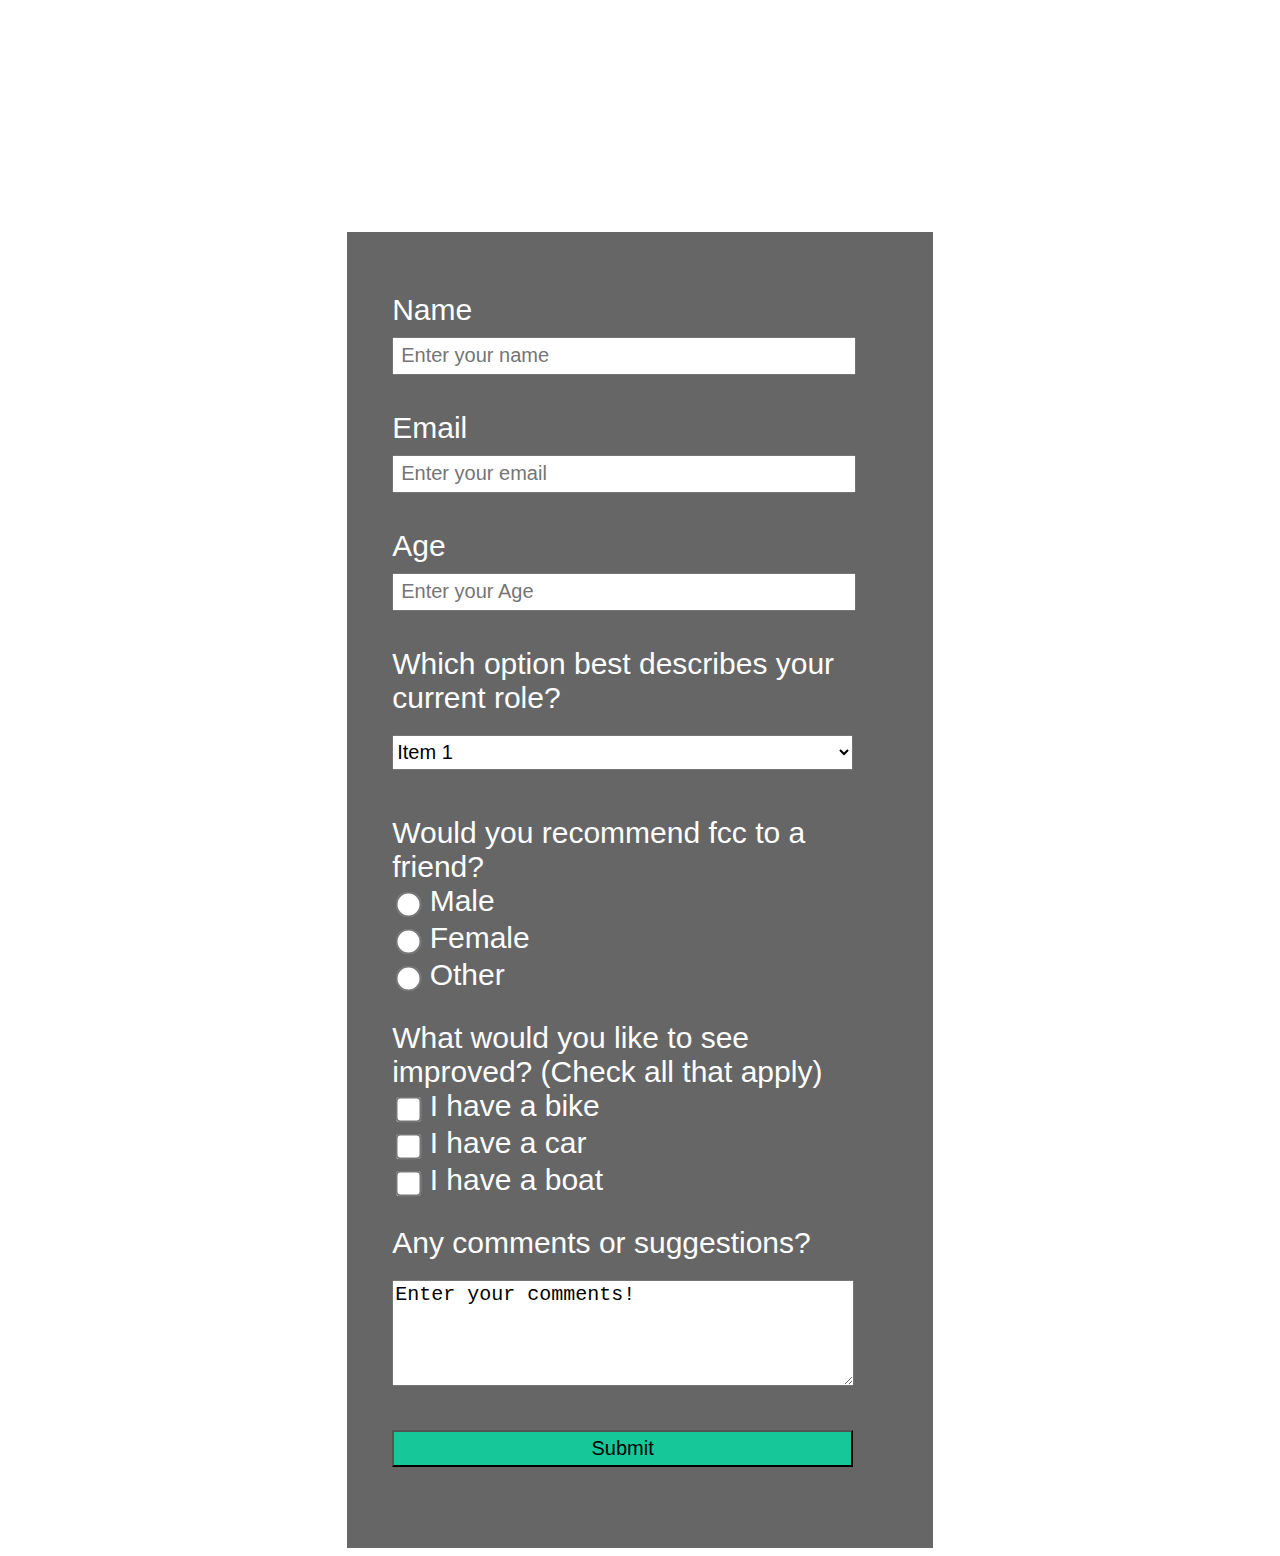
<file: project 2/index.html>
<!DOCTYPE html>
<html lang="en">

<head>
    <meta charset="UTF-8">
    <meta name="viewport" content="width=device-width, initial-scale=1.0">
    <link rel="stylesheet" href="styles.css">
    <title>Survey Form</title>
</head>

<body>
    <div id="header">
        <h1 id="title">freeCodeCamp Survey Form</h1>
        <p id="description">Thank you for improving this platform.</p>
    </div>
    <div id="form-div">
        <form id="survey-form">
            <p><label id="name-label">Name</label><br>
                <input id="name" type="text" placeholder="Enter your name" required/><br></p>
            <p><label id="email-label">Email</label><br>
                <input id="email" type="email" placeholder="Enter your email" required/><br></p>
            <p><label id="number-label">Age</label><br>
                <input min="10" max="99" id="number" type="number" placeholder="Enter your Age" /><br></p>
            <p><label for="dropdown">Which option best describes your current role?</label><br>
                <select id="dropdown">
                    <option value="item-1">Item 1</option>
                    <option value="item-2">Item 2</option>
                    <option value="item-3">Item 3</option>
                    <option value="item-4">Item 4</option>
                </select><br></p>
            <p> <label>Would you recommend fcc to a friend?</label><br>
                <input class="radio-checkbox" type="radio" name="gender" value="male">
                <label for="male">Male</label><br>
                <input class="radio-checkbox" type="radio" name="gender" value="female">
                <label for="female">Female</label><br>
                <input class="radio-checkbox" type="radio" name="gender" value="other">
                <label for="other">Other</label><br></p>
            <p><label>What would you like to see improved? (Check all that apply)</label><br>
                <input class="radio-checkbox" type="checkbox" id="vehicle1" name="vehicle1" value="Bike">
                <label for="vehicle1"> I have a bike</label><br>
                <input class="radio-checkbox" type="checkbox" id="vehicle2" name="vehicle2" value="Car">
                <label for="vehicle2"> I have a car</label><br>
                <input class="radio-checkbox" type="checkbox" id="vehicle3" name="vehicle3" value="Boat">
                <label for="vehicle3"> I have a boat</label><br> </p>
            <p><label for="comments">Any comments or suggestions?</label><br>
                <textarea id="comments">Enter your comments!</textarea><br>
                <input type="submit" id="submit" /></p>
        </form>

    </div>
    <script src="https://cdn.freecodecamp.org/testable-projects-fcc/v1/bundle.js"></script>
</body>

</html>
</file>
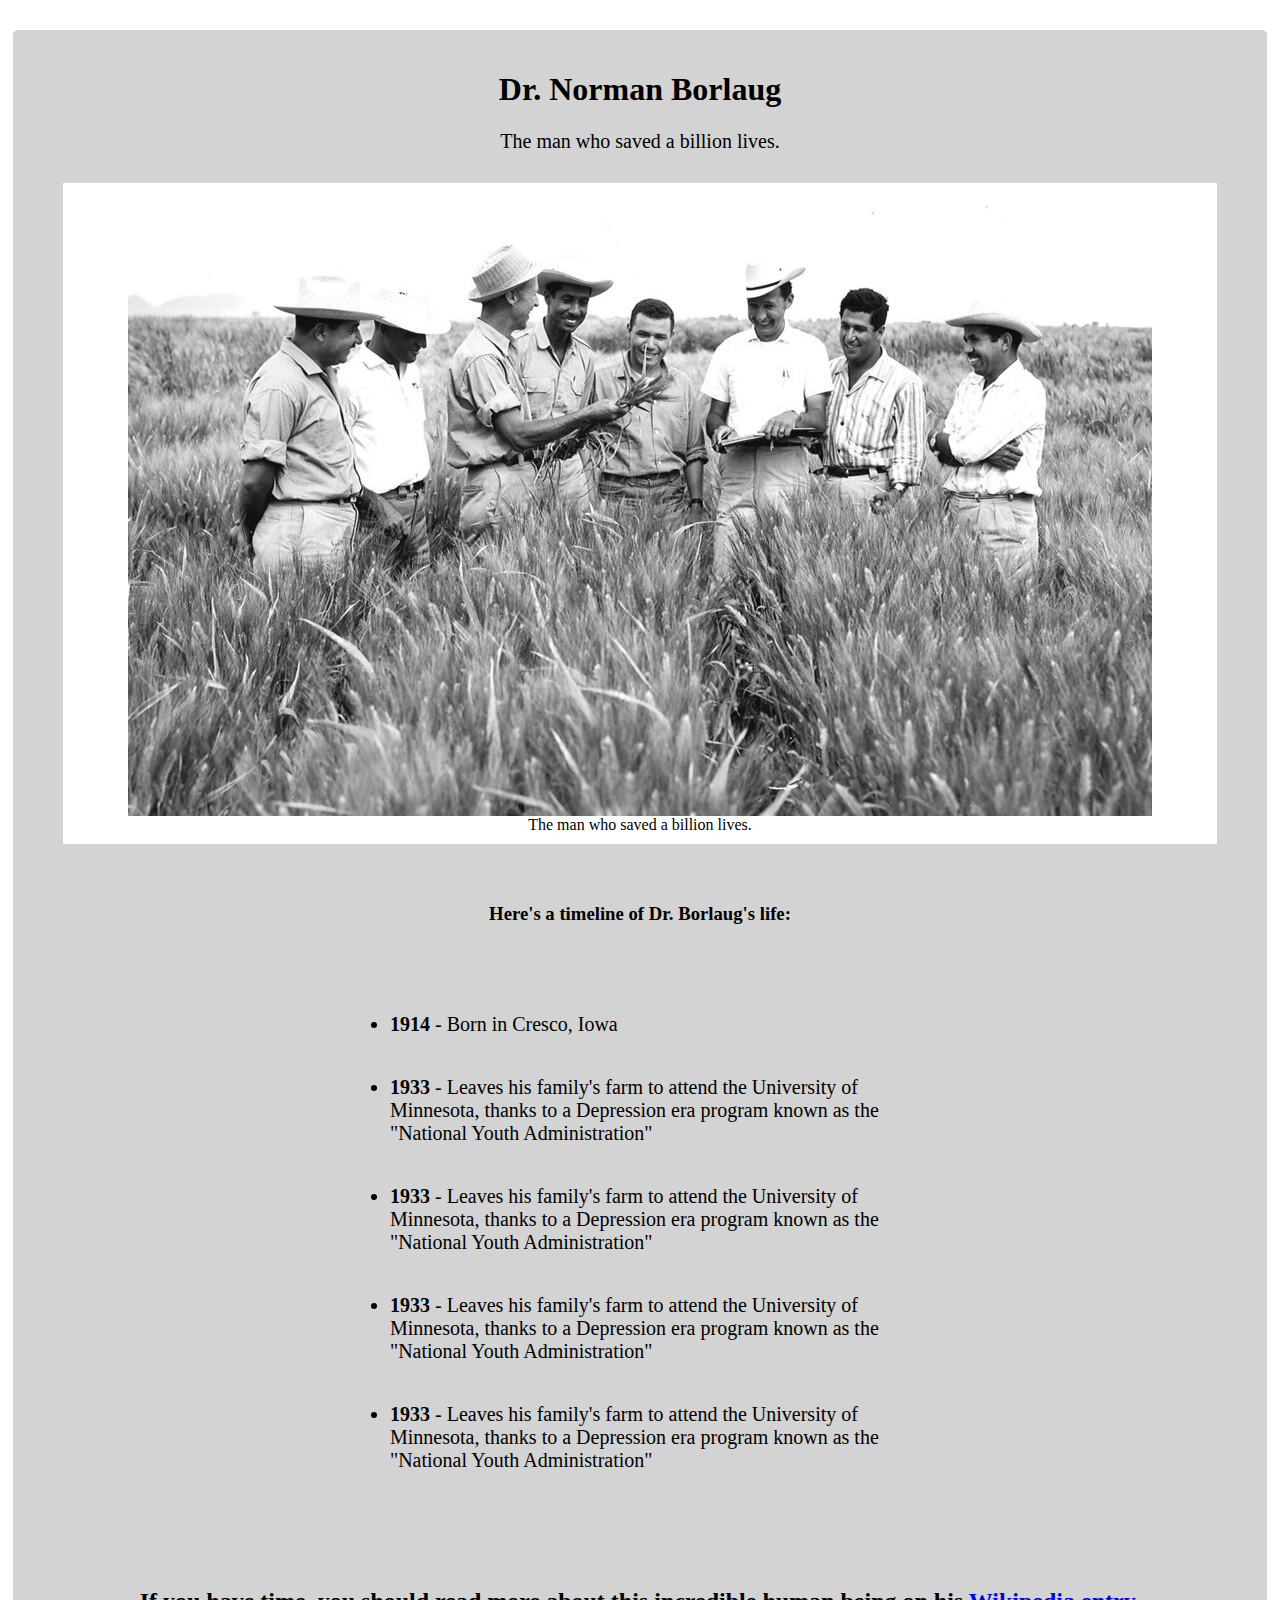
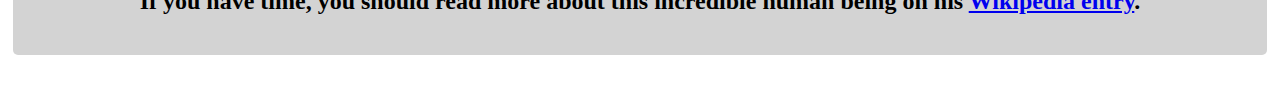
<file: project1/index.html>
<!DOCTYPE html>
<html lang="en">

<head>
    <meta charset="UTF-8">
    <meta name="viewport" content="width=device-width, initial-scale=1.0">
    <link rel="stylesheet" href="styles.css">
    <title>Tribute Page</title>
</head>

<body>
    <div id="main">
        <div id="first-div"><h1 id="title">Dr. Norman Borlaug</h1>
        <p>The man who saved a billion lives.</p>
        <div id="img-div">
            <img id="image" src="norman.jpg" alt="norman" />
            <figcaption id="img-caption">The man who saved a billion lives.</figcaption>
        </div></div>
        
        <div id="tribute-info">
            <h3 style="text-align: center;"><b>Here's a timeline of Dr. Borlaug's life:</b></h3>
            <ul>
                <li><b>1914</b> - Born in Cresco, Iowa</li>
                <li><b>1933</b> - Leaves his family's farm to attend the University of Minnesota, thanks to a Depression
                    era program known as the "National Youth Administration"</li>
                <li><b>1933</b> - Leaves his family's farm to attend the University of Minnesota, thanks to a Depression
                    era program known as the "National Youth Administration"</li>
                <li><b>1933</b> - Leaves his family's farm to attend the University of Minnesota, thanks to a Depression
                    era program known as the "National Youth Administration"</li>
                <li><b>1933</b> - Leaves his family's farm to attend the University of Minnesota, thanks to a Depression
                    era program known as the "National Youth Administration"</li>
            </ul>
        </div>
        <h2 style="text-align: center;">If you have time, you should read more about this incredible human being on his <a target="_blank" id="tribute-link"
                href="https://en.wikipedia.org/wiki/Norman_Borlaug">Wikipedia entry</a>.</h2>
    </div>
    <script src="https://cdn.freecodecamp.org/testable-projects-fcc/v1/bundle.js"></script>
</body>

</html>
</file>
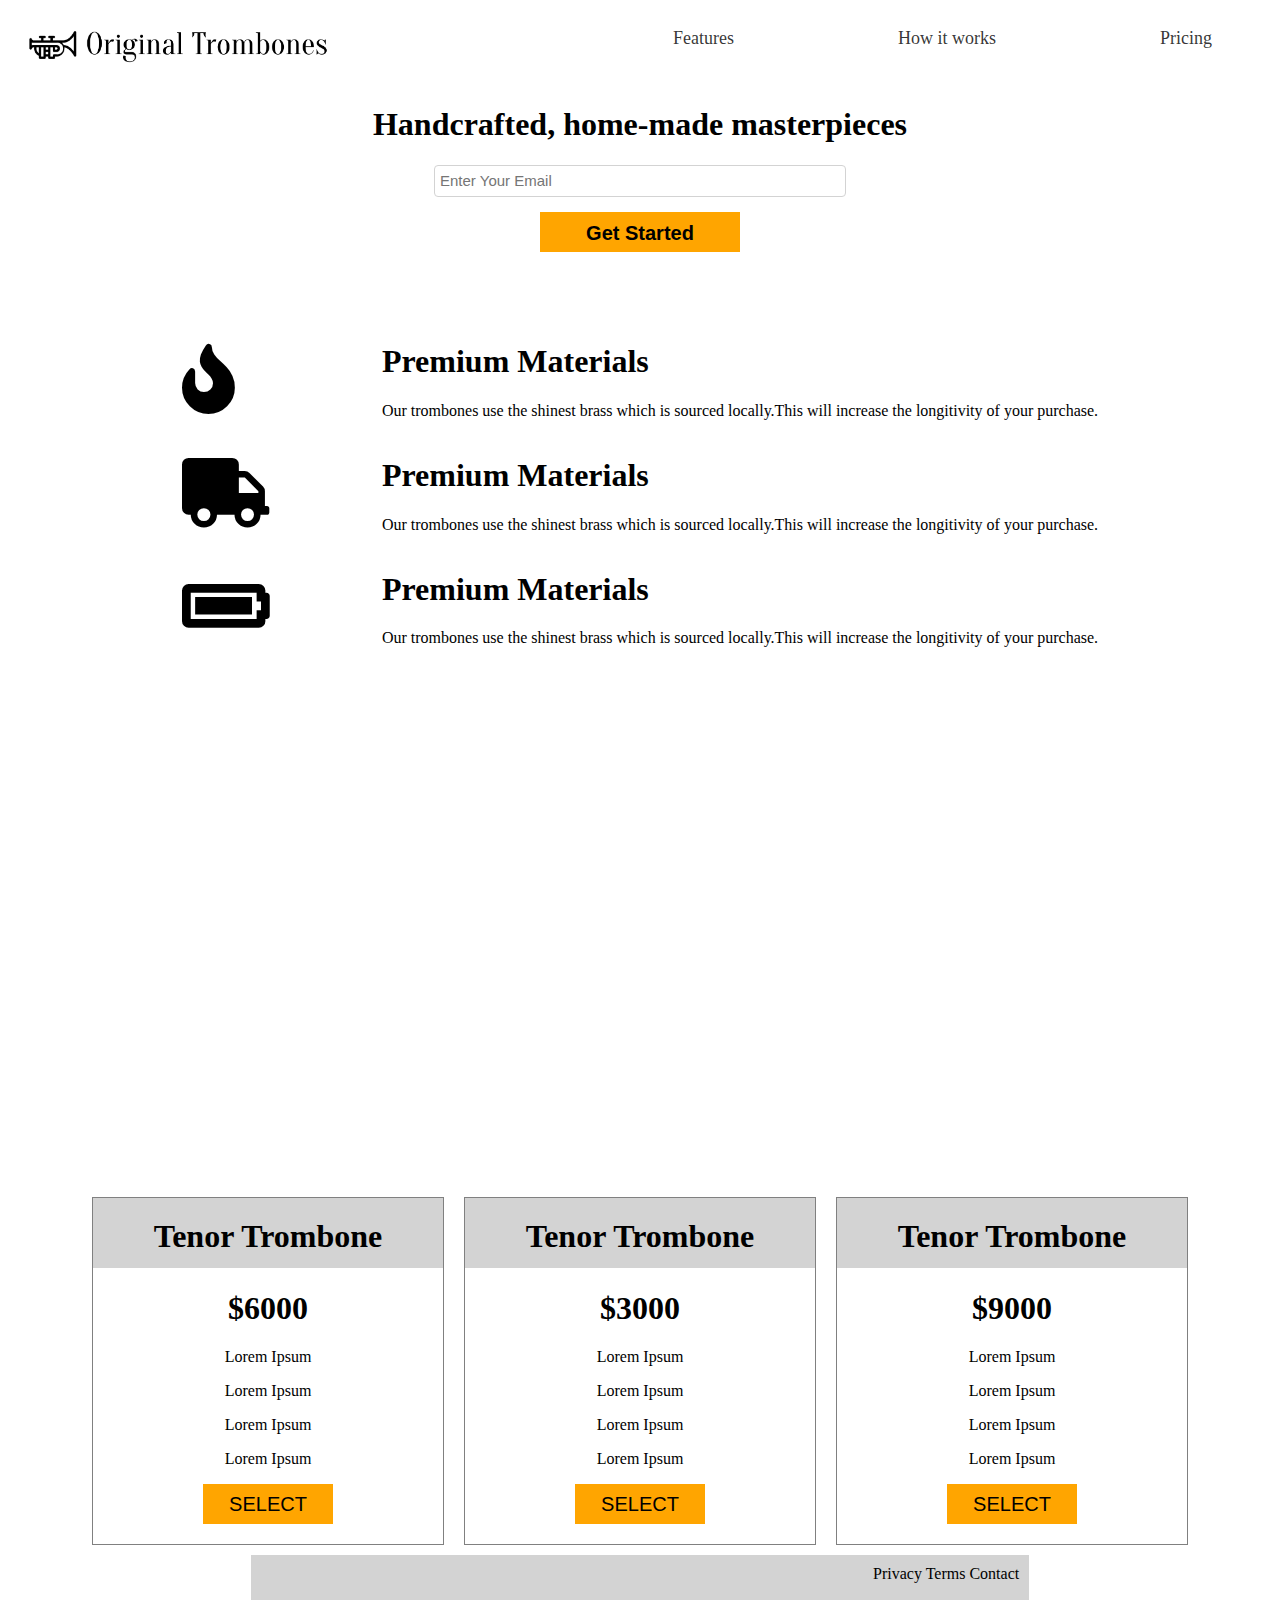
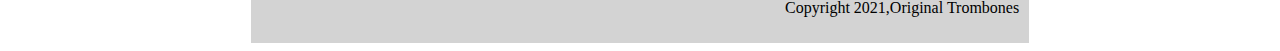
<file: project3/index.html>
<!DOCTYPE html>
<html lang="en">

<head>
    <meta charset="UTF-8">
    <meta name="viewport" content="width=device-width, initial-scale=1.0">
    <link rel="stylesheet" href="styles.css" />
    <link  rel="stylesheet" href="https://cdnjs.cloudflare.com/ajax/libs/font-awesome/5.13.1/css/all.min.css">
    <title>Landing page</title>
</head>

<body>
    <header id="header">
        <img src="image.png" alt="icon" id="header-img" />
        <nav id="nav-bar">
            <a href="#first" class="nav-link">Features</a>
            <a href="#second" class="nav-link">How it works</a>
            <a href="#third" class="nav-link">Pricing</a>
        </nav>
    </header>
    <div id="form-div">
        <h1>Handcrafted, home-made masterpieces</h1>
        <form id="form" method="POST" action="https://www.freecodecamp.com/email-submit">
            <input name="email" id="email" type="email" placeholder="Enter Your Email" /><br>
            <input id="submit" type="submit" value="Get Started" />
        </form>
    </div>
    <div id="main-div">
        <section id="first">
            <i class="fas fa-fire icons"></i>
            <div>
                <h1>Premium Materials</h1>
                <p>Our trombones use the shinest brass which is sourced locally.This will increase the longitivity of your
                    purchase.</p>
            </div>
            <i class="fas fa-truck icons"></i>
            <div>
                <h1>Premium Materials</h1>
                <p>Our trombones use the shinest brass which is sourced locally.This will increase the longitivity of your
                    purchase.</p>
            </div>
            <i class="fas fa-battery-full icons"></i>
            <div>
                <h1>Premium Materials</h1>
                <p>Our trombones use the shinest brass which is sourced locally.This will increase the longitivity of your
                    purchase.</p>
            </div>
        </section>
        <section id="second">
            <iframe id="video" width="700" height="400" src="https://www.youtube.com/embed/y8Yv4pnO7qc" frameborder="0"
                allow="accelerometer; autoplay; clipboard-write; encrypted-media; gyroscope; picture-in-picture"
                allowfullscreen></iframe>
        </section>
        <section id="third">
            <div class="card">
                <div class="card-head">
                    <h1 class="card-heading">Tenor Trombone</h1>
                </div>
                <div>
                    <h1 class="card-money">$6000</h1>
                    <p>Lorem Ipsum</p>
                    <p>Lorem Ipsum</p>
                    <p>Lorem Ipsum</p>
                    <p>Lorem Ipsum</p>
                    <button class="card-button">SELECT</button>
                </div>
            </div>
            <div class="card">
                <div class="card-head">
                    <h1 class="card-heading">Tenor Trombone</h1>
                </div>
                <div>
                    <h1 class="card-money">$3000</h1>
                    <p>Lorem Ipsum</p>
                    <p>Lorem Ipsum</p>
                    <p>Lorem Ipsum</p>
                    <p>Lorem Ipsum</p>
                    <button class="card-button">SELECT</button>
                </div>
            </div>
            <div class="card">
                <div class="card-head">
                    <h1 class="card-heading">Tenor Trombone</h1>
                </div>
                <div>
                    <h1 class="card-money">$9000</h1>
                    <p>Lorem Ipsum</p>
                    <p>Lorem Ipsum</p>
                    <p>Lorem Ipsum</p>
                    <p>Lorem Ipsum</p>
                    <button class="card-button">SELECT</button>
                </div>
            </div>
        </section>
    <footer id="footer">
            <nav id="footer-nav">
                <a class="footer-nav-link">Privacy</a>
                <a class="footer-nav-link">Terms</a>
                <a class="footer-nav-link">Contact</a>
            </nav>
            <p>Copyright 2021,Original Trombones</p>
    </footer>
</div>
<script src="https://cdn.freecodecamp.org/testable-projects-fcc/v1/bundle.js"></script>
</body>

</html>
</file>
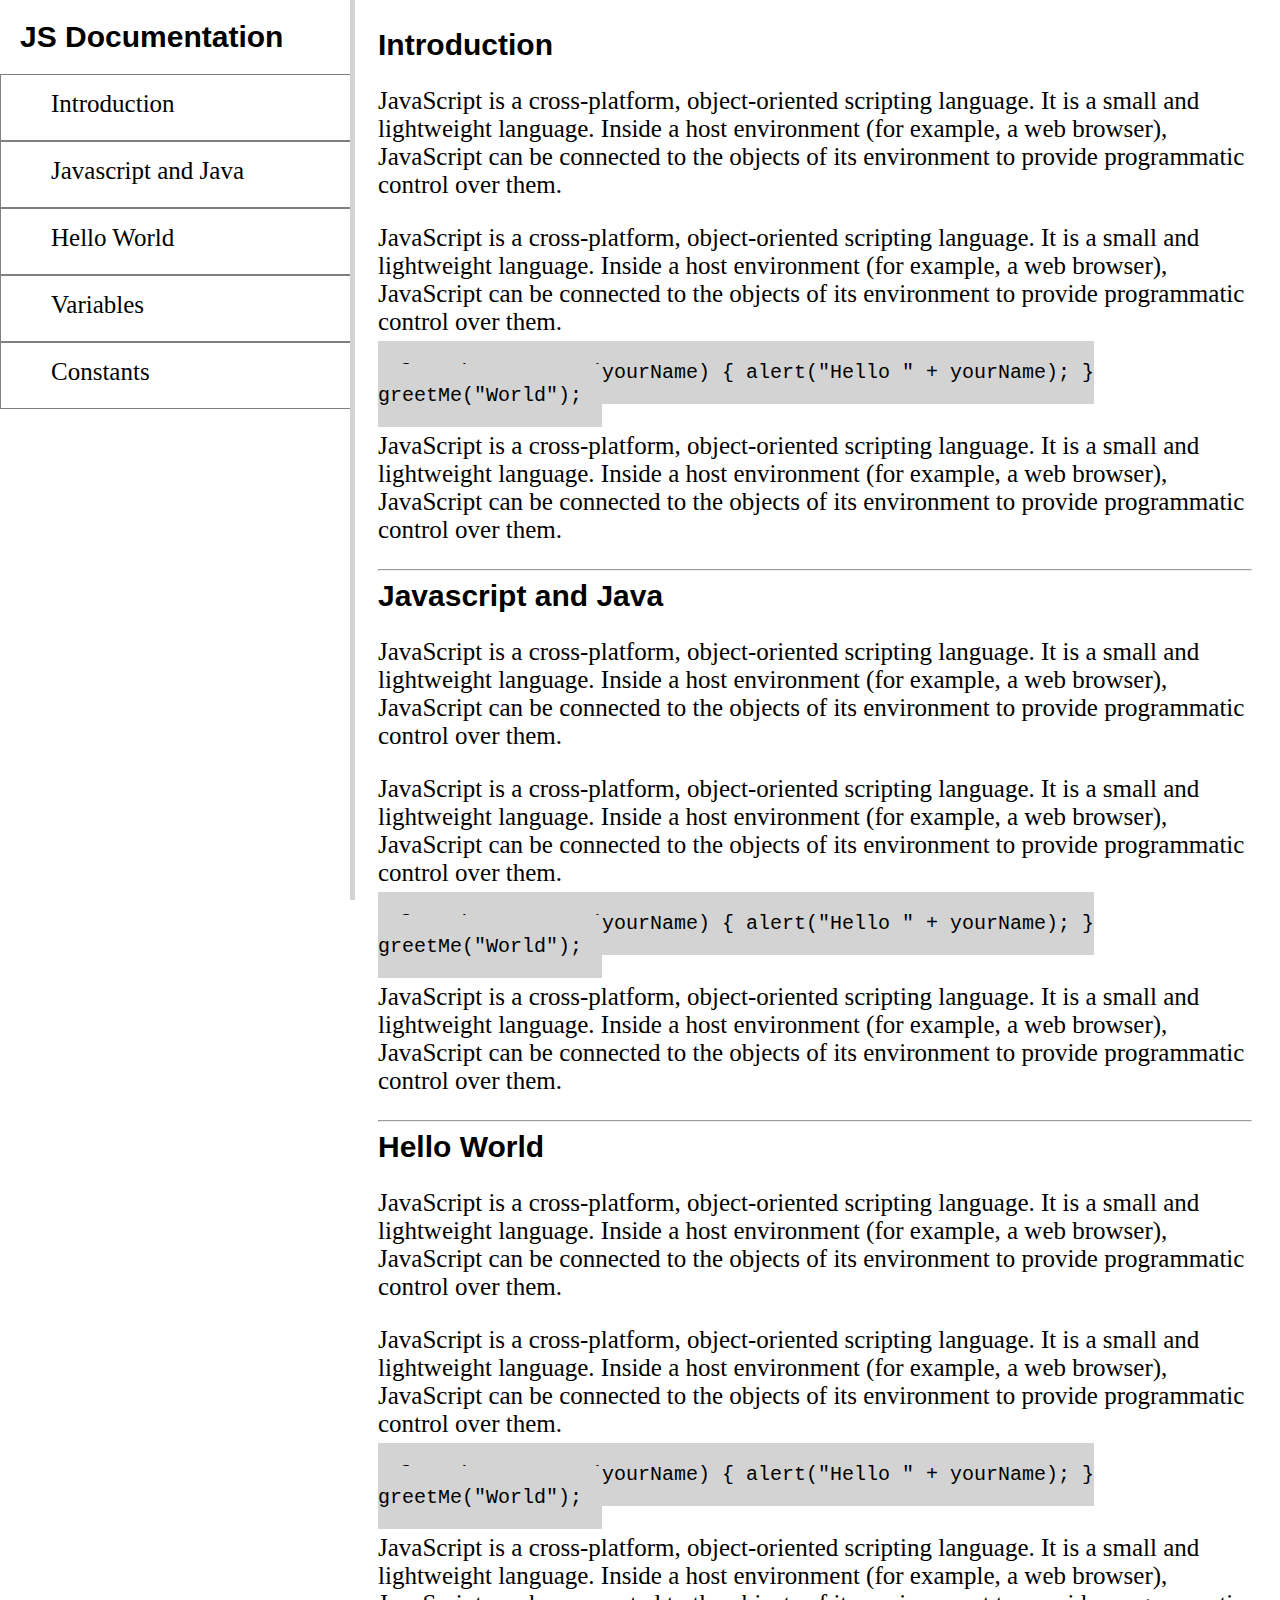
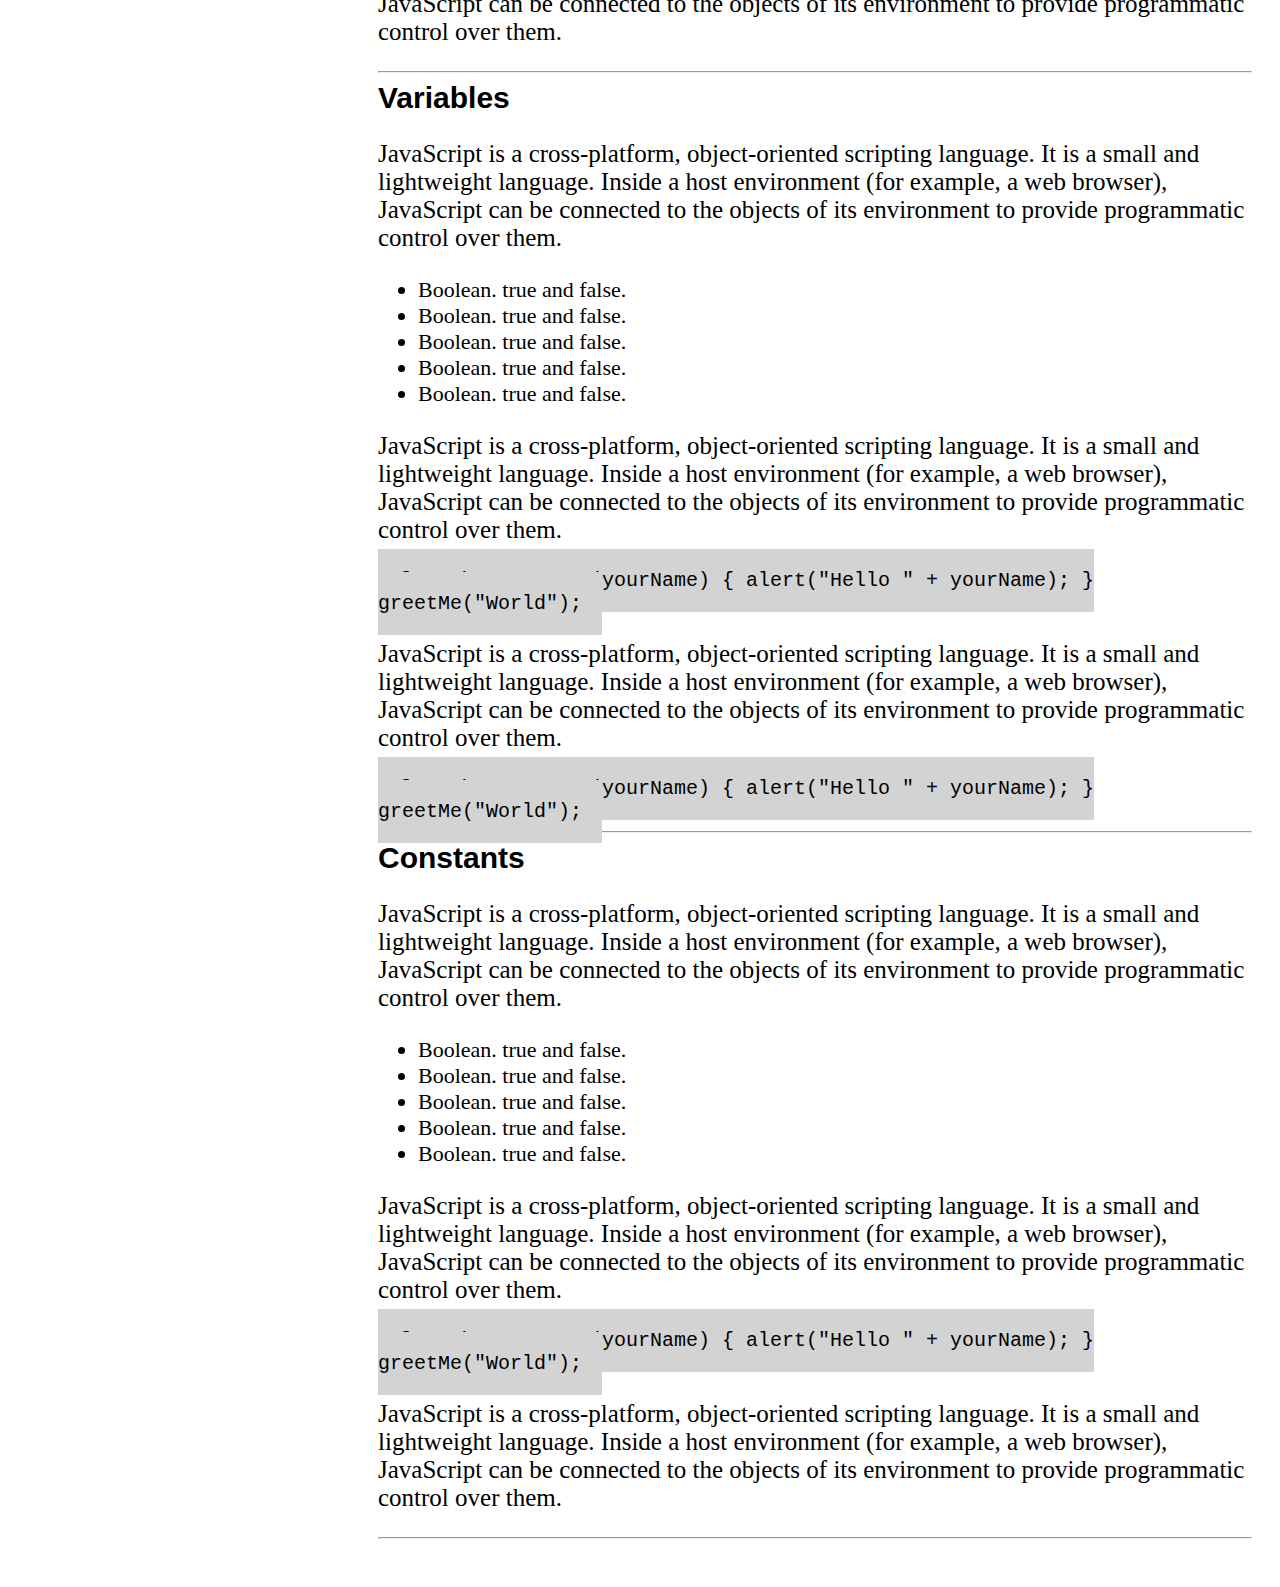
<file: project4/index.html>
<!DOCTYPE html>
<html lang="en">

<head>
    <meta charset="UTF-8">
    <meta name="viewport" content="width=device-width, initial-scale=1.0">
    <link rel="stylesheet" href="styles.css" />
    <title>Documentation Page</title>
</head>

<body>
      <main id="main-doc">
        <section class="main-section" id="Introduction">
            <header>Introduction</header>
            <p>JavaScript is a cross-platform, object-oriented scripting language. It is a small and lightweight
                language. Inside a host environment (for example, a web browser), JavaScript can be connected to the
                objects of its environment to provide programmatic control over them.</p>
            <p>JavaScript is a cross-platform, object-oriented scripting language. It is a small and lightweight
                language. Inside a host environment (for example, a web browser), JavaScript can be connected to the
                objects of its environment to provide programmatic control over them.</p>
            <code>function greetMe(yourName) { alert("Hello " + yourName); }
                greetMe("World");</code>
            <p>JavaScript is a cross-platform, object-oriented scripting language. It is a small and lightweight
                language. Inside a host environment (for example, a web browser), JavaScript can be connected to the
                objects of its environment to provide programmatic control over them.</p>
        </section><hr>
        <section class="main-section" id="Javascript_and_Java">
            <header>Javascript and Java</header>
            <p>JavaScript is a cross-platform, object-oriented scripting language. It is a small and lightweight
                language. Inside a host environment (for example, a web browser), JavaScript can be connected to the
                objects of its environment to provide programmatic control over them.</p>
            <p>JavaScript is a cross-platform, object-oriented scripting language. It is a small and lightweight
                language. Inside a host environment (for example, a web browser), JavaScript can be connected to the
                objects of its environment to provide programmatic control over them.</p>
            <code>function greetMe(yourName) { alert("Hello " + yourName); }
                greetMe("World");</code>
            <p>JavaScript is a cross-platform, object-oriented scripting language. It is a small and lightweight
                language. Inside a host environment (for example, a web browser), JavaScript can be connected to the
                objects of its environment to provide programmatic control over them.</p>
        </section><hr>
        <section class="main-section" id="Hello_World">
            <header >Hello World</header>
            <p>JavaScript is a cross-platform, object-oriented scripting language. It is a small and lightweight
                language. Inside a host environment (for example, a web browser), JavaScript can be connected to the
                objects of its environment to provide programmatic control over them.</p>
            <p>JavaScript is a cross-platform, object-oriented scripting language. It is a small and lightweight
                language. Inside a host environment (for example, a web browser), JavaScript can be connected to the
                objects of its environment to provide programmatic control over them.</p>
            <code>function greetMe(yourName) { alert("Hello " + yourName); }
                greetMe("World");</code>
            <p>JavaScript is a cross-platform, object-oriented scripting language. It is a small and lightweight
                language. Inside a host environment (for example, a web browser), JavaScript can be connected to the
                objects of its environment to provide programmatic control over them.</p>
        </section><hr>
        <section class="main-section"  id="Variables">
            <header>Variables</header>
            <p>JavaScript is a cross-platform, object-oriented scripting language. It is a small and lightweight
                language. Inside a host environment (for example, a web browser), JavaScript can be connected to the
                objects of its environment to provide programmatic control over them.</p>
            <ul>
                <li>Boolean. true and false.</li>
                <li>Boolean. true and false.</li>
                <li>Boolean. true and false.</li>
                <li>Boolean. true and false.</li>
                <li>Boolean. true and false.</li>
            </ul>
            <p>JavaScript is a cross-platform, object-oriented scripting language. It is a small and lightweight
                language. Inside a host environment (for example, a web browser), JavaScript can be connected to the
                objects of its environment to provide programmatic control over them.</p>
            <code>function greetMe(yourName) { alert("Hello " + yourName); }
                greetMe("World");</code>
            <p>JavaScript is a cross-platform, object-oriented scripting language. It is a small and lightweight
                language. Inside a host environment (for example, a web browser), JavaScript can be connected to the
                objects of its environment to provide programmatic control over them.</p>
                <code>function greetMe(yourName) { alert("Hello " + yourName); }
                    greetMe("World");</code>
        </section><hr>
        <section class="main-section"  id="Constants">
            <header>Constants</header>
            <p>JavaScript is a cross-platform, object-oriented scripting language. It is a small and lightweight
                language. Inside a host environment (for example, a web browser), JavaScript can be connected to the
                objects of its environment to provide programmatic control over them.</p>
            <ul>
                <li>Boolean. true and false.</li>
                <li>Boolean. true and false.</li>
                <li>Boolean. true and false.</li>
                <li>Boolean. true and false.</li>
                <li>Boolean. true and false.</li>
            </ul>
            <p>JavaScript is a cross-platform, object-oriented scripting language. It is a small and lightweight
                language. Inside a host environment (for example, a web browser), JavaScript can be connected to the
                objects of its environment to provide programmatic control over them.</p>
            <code>function greetMe(yourName) { alert("Hello " + yourName); }
                greetMe("World");</code>
            <p>JavaScript is a cross-platform, object-oriented scripting language. It is a small and lightweight
                language. Inside a host environment (for example, a web browser), JavaScript can be connected to the
                objects of its environment to provide programmatic control over them.</p>
        </section><hr>
    </main>  
    
    <nav id="navbar">
        <header id="nav-header">JS Documentation</header>
        <div id="link-div"> <a class="nav-link" href="#Introduction">Introduction</a>
        <a class="nav-link" href="#Javascript_and_Java">Javascript and Java</a>
        <a class="nav-link" href="#Hello_World">Hello World</a>
        <a class="nav-link" href="#Variables">Variables</a>
        <a class="nav-link" href="#Constants">Constants</a></div>
       
    </nav>
    <script src="https://cdn.freecodecamp.org/testable-projects-fcc/v1/bundle.js"></script>
</body>

</html>
</file>
<file: project 2/styles.css>
body{
    font-family: 'Lucida Sans', 'Lucida Sans Regular', 'Lucida Grande', 'Lucida Sans Unicode', Geneva, Verdana, sans-serif;
    color: white;
    background-image: url("https://wallpapercave.com/wp/wp2559537.jpg");
    background-size: cover;
}
#form-div{
    display: flex;
    flex-direction: column;
    align-items: center;
}
input,input:active,input:focus{
    margin: 20px 0;
    font-size: 20px;
    padding: 2px 7px ;
    outline: none;
}
#header{
    text-align: center;
    padding: 50px 0;
}
label{
    font-size: 30px;
    margin: 10px 0;
}
p{
    padding: 5px;
}
#survey-form{
    padding: 40px;
    width: 40%;
    background-color: rgba(0,0,0,0.6);
}
#name,#email,#number{
    margin: 10px 0;
    height:30px;
    width:90%;
}
select{
    margin: 20px 0;
    width: 93%;
    height: 35px;
    font-size: 20px;
}
.radio-checkbox{
    margin: 10px;
    transform: scale(2);
}
#comments{
    width: 92%;
    height: 100px;
    outline: none;
    font-size: 20px;
    margin: 20px 0;
}

#submit{
    width: 93%;
    height: 37px;
    background-color: #16c79a;
    cursor: pointer;
}
</file>
<file: project1/styles.css>
#main{
    margin:30px 5px;
    padding:20px;
    background-color:lightgray;
    border-radius: 5px;
}
#first-div{
    text-align: center;
}
#img-div{
    background-color: white;
    padding: 10px;
    margin:30px;
}
#tribute-info{
    padding:10px;
}
ul{
    padding:50px;
    display: flex;
    flex-direction: column;
    align-items: center;
}
li{
    font-size: 20px;
    padding: 20px 0;
    width: 500px;
}
p{
    font-size: 20px;
}
img{
    margin:auto;
    display:block;
    max-width: 100%;
    height: auto;
    width: auto;
}
</file>
<file: project3/styles.css>
#header-img{
    width: 300px;
}
#header{
    display: flex;
    justify-content: space-between;
    padding: 20px;
    position: sticky;
    top: 0;
    z-index: 100;
    width: 100%;
    background-color: white;
}
.nav-link{
    padding:30px 80px;
    text-decoration: none;
    color: rgb(0,0,0,0.8);
    font-size: 18px;
}

@media (max-width:1100px){
    .nav-link{
        padding:30px 30px;
        text-decoration: none;
        color: rgb(0,0,0,0.8);
        font-size: 18px;
    }
}

#form-div{
    text-align: center;
    margin: 20px 0 50px 0;
}
#email{
    margin-bottom: 15px;
    width: 400px;
    height: 20px;
    border: 1px solid lightgray;
    border-radius: 4px;
    padding: 5px;
    font-size: 15px;
    outline: none;
}
#submit{
    width: 200px;
    font-size: 20px;
    font-weight: 900;
    height: 40px;
    border: none;
    padding: 10px;
    background-color:orange;
    transition: background-color 0.4s ease;
}
#submit:hover{
    width: 200px;
    font-size: 20px;
    font-weight: 900;
    height: 40px;
    border: none;
    padding: 10px;
    background-color:yellow;
}
#first{
    display: grid;
    grid-template-columns: 200px 90%;
    margin:20px;
}
#main-div{
    display: flex;
    flex-direction: column;
    align-items: center;
}
.icons{
    align-self: center;
    justify-content: start;
    font-size: 70px;
}
#second{
    margin:50px;
}
#third{
    display: flex;
}
@media (max-width:1100px){
    #third{
        display: flex;
        flex-direction: column;
    }
}
.card{
    border: 1px solid gray;
    width: 350px;
    text-align: center;
    padding-bottom: 20px;
    margin: 10px;
}
.card-heading{
    padding-top: 20px;
    height: 50px;
    margin-top: 0;
    background-color:lightgray;
}
.card-button{
    width:130px;
    border: none;
    height: 40px;
    background-color: orange;
    font-size: 20px;
}
footer{
    width: 60%;
    background-color: lightgray;
    text-align: right;
    padding: 10px;
}
</file>
<file: project4/styles.css>
#navbar{
    height: 100%;
    width: 350px;
    position: fixed;
    top: 0;
    left: 0;
    z-index: 100;
    overflow-y: scroll;
    overflow-x: hidden;
    border-right: 5px solid lightgray;
    background-color: white;
}
@media (max-width:815px){
    #navbar{
        text-align: center;
        height: 400px;
        width: 100%;
        position: absolute;
        overflow-y: scroll;
        overflow-x: hidden;
        border-right: 5px solid lightgray;
        border-bottom: 5px solid lightgray;;
        background-color: white;
    }
    #main-doc{
        margin-left: 0;
        margin-top: 420px;
        padding: 20px;
    }
}
@media (min-width:816px){
    #main-doc{
        margin-left: 350px;
        padding: 20px;
    }
}
header{
    font-size: 30px;
    font-family: 'Lucida Sans', 'Lucida Sans Regular', 'Lucida Grande', 'Lucida Sans Unicode', Geneva, Verdana, sans-serif;
    font-weight: 800;
}
.nav-link{
    height: 50px;
    text-align: left;
    text-decoration: none;
    color: black;
    font-size: 25px;
    border: 1px solid gray;
    width: 100%;
    padding-left: 50px;
    padding-top:15px ;
}
#link-div{
    display: flex;
    flex-direction: column;
}
#nav-header{
    padding: 10px;
    margin: 10px;
}
p{
    font-size: 25px;
}
code{
    font-size: 20px;
    background-color: lightgray;
    padding: 20px;
}
li{
    font-size: 22px;
}
</file>
